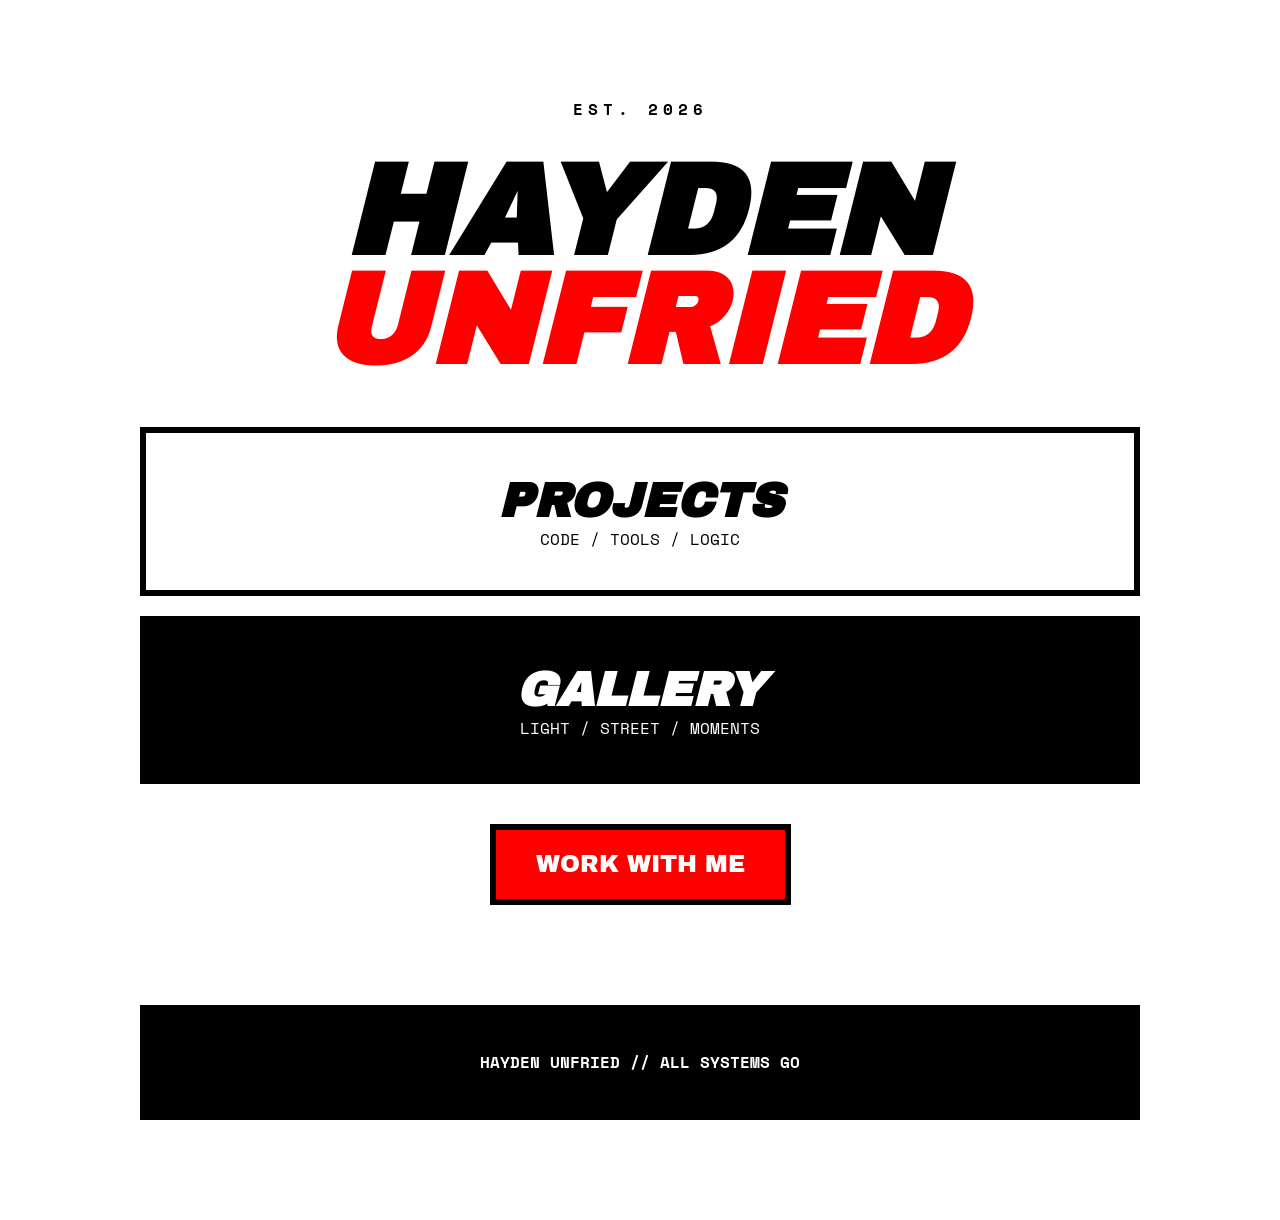
<file: index.html>
<!DOCTYPE html>
<html lang="en">
<head>
    <link rel="stylesheet" href="style.css">
    <title>HAYDEN | HOME</title>
</head>
<body>
    <div class="main-container">
        <header style="margin-top: 100px;">
            <p style="font-weight: bold; letter-spacing: 5px;">EST. 2026</p>
            <h1>HAYDEN<br><span style="color: var(--red);">UNFRIED</span></h1>
        </header>

        <section style="margin-top: 50px;">
            <a href="projects.html" style="text-decoration: none; color: black;">
                <div class="box">
                    <h2 style="font-size: 3rem;">PROJECTS</h2>
                    <p>CODE / TOOLS / LOGIC</p>
                </div>
            </a>

            <a href="gallery.html" style="text-decoration: none; color: black;">
                <div class="box" style="background: var(--black); color: white;">
                    <h2 style="font-size: 3rem;">GALLERY</h2>
                    <p>LIGHT / STREET / MOMENTS</p>
                </div>
            </a>

            <a href="contact.html" class="btn-big">WORK WITH ME</a>
        </section>

        <footer style="margin: 100px 0; font-weight: bold;">
            HAYDEN UNFRIED // ALL SYSTEMS GO
        </footer>
    </div>
</body>
</html>
</file>
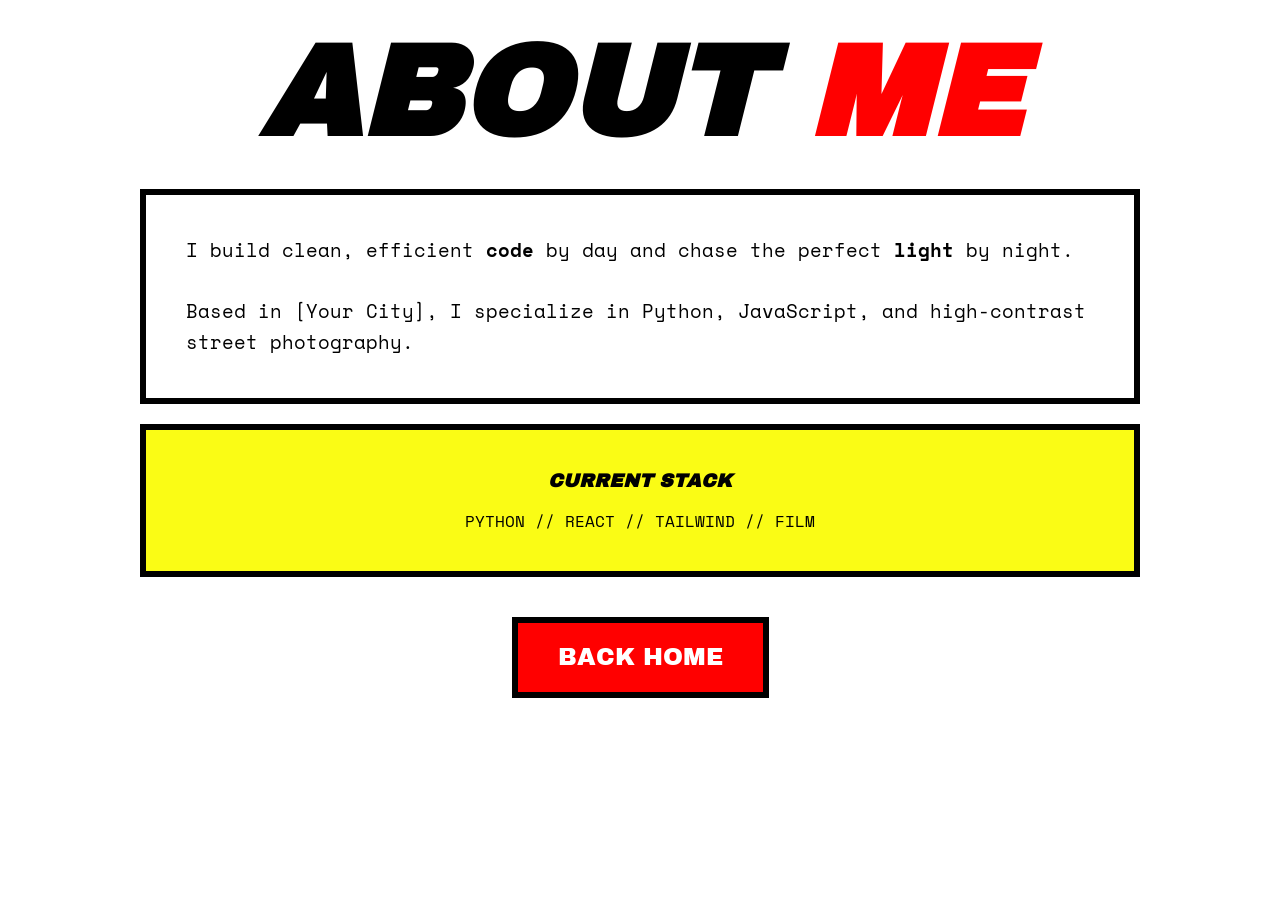
<file: about.html>
<!DOCTYPE html>
<html lang="en">
<head>
    <link rel="stylesheet" href="style.css">
</head>
<body>
    <div class="main-container">
        <h1>ABOUT <span style="color: var(--red);">ME</span></h1>
        
        <div class="box" style="text-align: left; font-size: 1.2rem; line-height: 1.6;">
            <p>I build clean, efficient <strong>code</strong> by day and chase the perfect <strong>light</strong> by night.</p>
            <br>
            <p>Based in [Your City], I specialize in Python, JavaScript, and high-contrast street photography.</p>
        </div>

        <div class="box" style="background: var(--yellow);">
            <h3 style="margin-bottom: 20px;">CURRENT STACK</h3>
            <p>PYTHON // REACT // TAILWIND // FILM</p>
        </div>

        <a href="index.html" class="btn-big">BACK HOME</a>
    </div>
</body>
</html>
</file>
<file: style.css>
/* Import Bold and Mono Fonts */
@import url('https://fonts.googleapis.com/css2?family=Archivo+Black&family=Space+Mono:wght@400;700&display=swap');

:root {
    --red: #FF0000;
    --black: #000000;
    --white: #FFFFFF;
    --yellow: #FAFC15;
    --blue: #0047FF;
}@import url('https://fonts.googleapis.com/css2?family=Archivo+Black&family=Space+Mono:wght@700&display=swap');

:root {
    --red: #FF0000;
    --black: #000000;
    --white: #FFFFFF;
}

* { margin: 0; padding: 0; box-sizing: border-box; }

body {
    background-color: var(--white);
    font-family: 'Space Mono', monospace;
    display: flex;
    flex-direction: column;
    align-items: center; /* This centers everything globally */
}

/* The Container that keeps everything in the middle */
.main-container {
    width: 90%;
    max-width: 1000px;
    text-align: center;
}

h1 {
    font-family: 'Archivo Black', sans-serif;
    font-size: clamp(3rem, 10vw, 8rem); /* Responsive giant text */
    text-transform: uppercase;
    font-style: italic;
    line-height: 0.85;
    margin: 40px 0;
}

.box {
    border: 6px solid var(--black);
    padding: 40px;
    margin: 20px 0;
    background: var(--white);
    transition: transform 0.2s ease;
}

.box:hover {
    transform: translate(-4px, -4px);
    box-shadow: 12px 12px 0px 0px var(--red);
}

.btn-big {
    display: inline-block;
    background: var(--red);
    color: white;
    padding: 20px 40px;
    font-family: 'Archivo Black', sans-serif;
    text-decoration: none;
    border: 6px solid var(--black);
    margin-top: 20px;
    font-size: 1.5rem;
}

.btn-big:hover {
    background: var(--black);
    box-shadow: 8px 8px 0px 0px var(--red);
}

* {
    margin: 0;
    padding: 0;
    box-sizing: border-box;
}

body {
    font-family: 'Space Mono', monospace;
    background-color: var(--white);
    color: var(--black);
    line-height: 1.2;
    overflow-x: hidden;
}

h1, h2, h3 {
    font-family: 'Archivo Black', sans-serif;
    text-transform: uppercase;
    font-style: italic;
}

/* Neo-Brutalist Components */
.nav-bar {
    display: flex;
    justify-content: space-between;
    align-items: center;
    padding: 1.5rem 2rem;
    border-bottom: 6px solid var(--black);
    position: sticky;
    top: 0;
    background: var(--white);
    z-index: 100;
}

.nav-links a {
    text-decoration: none;
    color: var(--black);
    font-weight: 700;
    margin-left: 2rem;
    text-transform: uppercase;
}

.nav-links a:hover { color: var(--red); }

.btn-black {
    background: var(--black);
    color: var(--white);
    padding: 10px 20px;
    border: none;
    cursor: pointer;
}

/* Shadows and Tilts */
.hard-shadow { box-shadow: 8px 8px 0px 0px var(--black); }
.red-shadow { box-shadow: 8px 8px 0px 0px var(--red); }
.yellow-shadow { box-shadow: 10px 10px 0px 0px var(--yellow); }

.tilt-bar {
    background: var(--black);
    color: var(--white);
    padding: 20px;
    transform: rotate(-1.5deg);
    display: inline-block;
    width: 105%;
    margin-left: -2%;
}

footer {
    background: var(--black);
    color: var(--white);
    padding: 3rem;
    text-align: center;
    font-weight: 700;
    margin-top: 50px;
}
</file>
